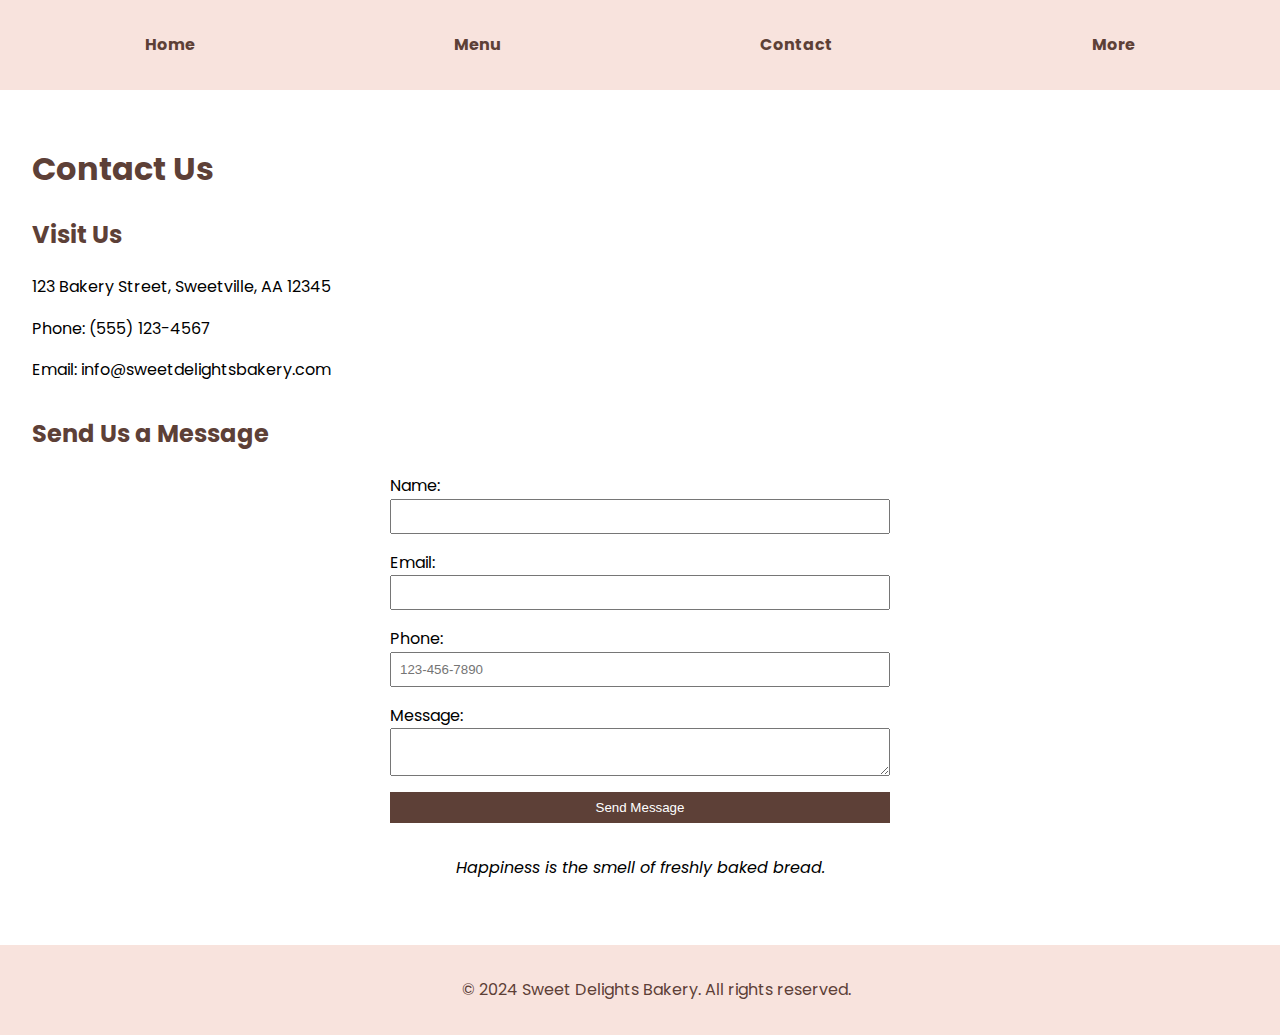
<file: contact.html>
<!DOCTYPE html>
<html lang="en">
<head>
    <meta charset="UTF-8">
    <meta name="viewport" content="width=device-width, initial-scale=1.0">
    <title>Contact Us - Sweet Delights Bakery</title>
    <link href="https://fonts.googleapis.com/css2?family=Poppins:wght@300;400;700&display=swap" rel="stylesheet">
    <link rel="stylesheet" href="styles.css">
</head>
<body>
    <header>
        <nav>
            <ul>
                <li><a href="index.html">Home</a></li>
                <li><a href="menu.html">Menu</a></li>
                <li><a href="contact.html">Contact</a></li>
                <li class="dropdown">
                    <a href="#" class="dropbtn">More</a>
                    <div class="dropdown-content">
                        <a href="#">About Us</a>
                        <a href="#">Gallery</a>
                        <a href="#">Events</a>
                    </div>
                </li>
            </ul>
        </nav>
    </header>

    <main>
        <h1>Contact Us</h1>

        <section class="contact-info">
            <h2>Visit Us</h2>
            <p>123 Bakery Street, Sweetville, AA 12345</p>
            <p>Phone: (555) 123-4567</p>
            <p>Email: info@sweetdelightsbakery.com</p>
        </section>

        <section class="contact-form">
            <h2>Send Us a Message</h2>
            <form id="contact-form">
                <label for="name">Name:</label>
                <input type="text" id="name" name="name" required>

                <label for="email">Email:</label>
                <input type="email" id="email" name="email" required>

                <label for="phone">Phone:</label>
                <input type="tel" id="phone" name="phone" pattern="[0-9]{3}-[0-9]{3}-[0-9]{4}" placeholder="123-456-7890">

                <label for="message">Message:</label>
                <textarea id="message" name="message" required></textarea>

                <button type="submit">Send Message</button>
            </form>
        </section>

        
    </main>

    <footer>
        <p>&copy; 2024 Sweet Delights Bakery. All rights reserved.</p>
    </footer>

    <script src="script.js"></script>
</body>
</html>
</file>
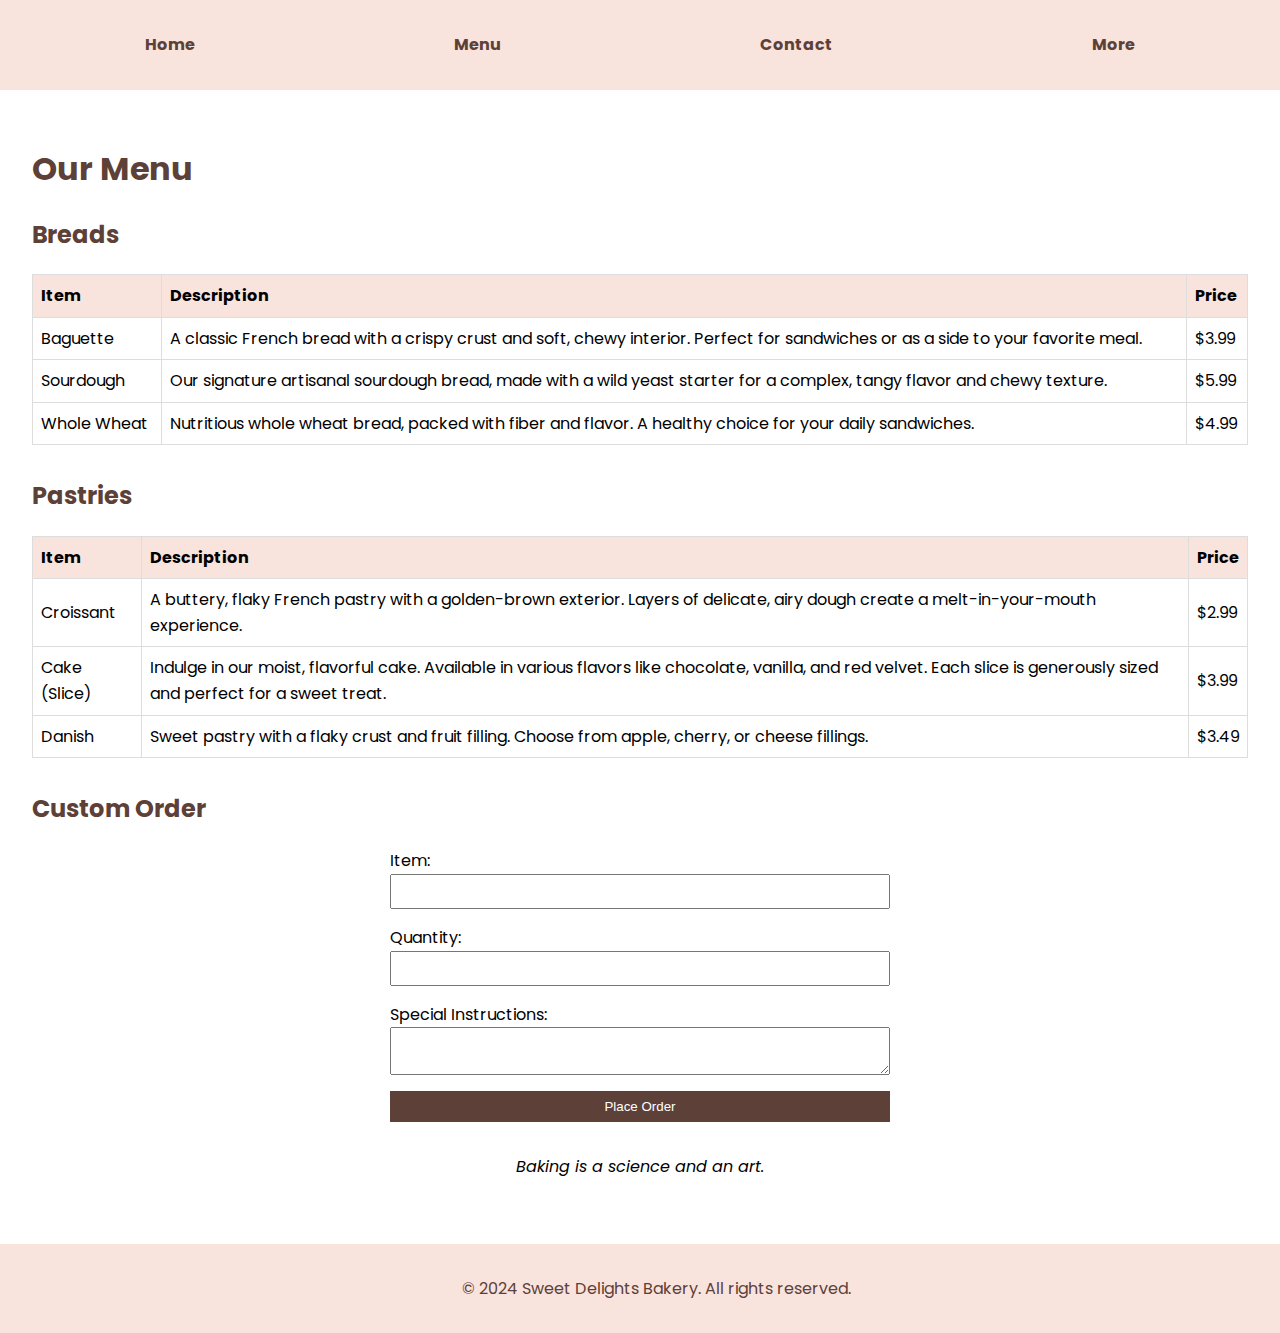
<file: menu.html>
<!DOCTYPE html>
<html lang="en">
<head>
    <meta charset="UTF-8">
    <meta name="viewport" content="width=device-width, initial-scale=1.0">
    <title>Menu - Sweet Delights Bakery</title>
    <link href="https://fonts.googleapis.com/css2?family=Poppins:wght@300;400;700&display=swap" rel="stylesheet">
    <link rel="stylesheet" href="styles.css">
</head>
<body>
    <header>
        <nav>
            <ul>
                <li><a href="index.html">Home</a></li>
                <li><a href="menu.html">Menu</a></li>
                <li><a href="contact.html">Contact</a></li>
                <li class="dropdown">
                    <a href="#" class="dropbtn">More</a>
                    <div class="dropdown-content">
                        <a href="#">About Us</a>
                        <a href="#">Gallery</a>
                        <a href="#">Events</a>
                    </div>
                </li>
            </ul>
        </nav>
    </header>

    <main>
        <h1>Our Menu</h1>

        <section class="menu-section">
            <h2>Breads</h2>
            <table>
                <tr>
                    <th>Item</th>
                    <th>Description</th>
                    <th>Price</th>
                </tr>
                <tr>
                    <td>Baguette</td>
                    <td>A classic French bread with a crispy crust and soft, chewy interior. Perfect for sandwiches or as a side to your favorite meal.</td>
                    <td>$3.99</td>
                </tr>
                <tr>
                    <td>Sourdough</td>
                    <td>Our signature artisanal sourdough bread, made with a wild yeast starter for a complex, tangy flavor and chewy texture.</td>
                    <td>$5.99</td>
                </tr>
                <tr>
                    <td>Whole Wheat</td>
                    <td>Nutritious whole wheat bread, packed with fiber and flavor. A healthy choice for your daily sandwiches.</td>
                    <td>$4.99</td>
                </tr>
            </table>
        </section>

        <section class="menu-section">
            <h2>Pastries</h2>
            <table>
                <tr>
                    <th>Item</th>
                    <th>Description</th>
                    <th>Price</th>
                </tr>
                <tr>
                    <td>Croissant</td>
                    <td>A buttery, flaky French pastry with a golden-brown exterior. Layers of delicate, airy dough create a melt-in-your-mouth experience.</td>
                    <td>$2.99</td>
                </tr>
                <tr>
                    <td>Cake (Slice)</td>
                    <td>Indulge in our moist, flavorful cake. Available in various flavors like chocolate, vanilla, and red velvet. Each slice is generously sized and perfect for a sweet treat.</td>
                    <td>$3.99</td>
                </tr>
                <tr>
                    <td>Danish</td>
                    <td>Sweet pastry with a flaky crust and fruit filling. Choose from apple, cherry, or cheese fillings.</td>
                    <td>$3.49</td>
                </tr>
            </table>
        </section>

        <section id="custom-order">
            <h2>Custom Order</h2>
            <form id="custom-order-form">
                <label for="item">Item:</label>
                <input type="text" id="item" name="item" required>

                <label for="quantity">Quantity:</label>
                <input type="number" id="quantity" name="quantity" min="1" required>

                <label for="special-instructions">Special Instructions:</label>
                <textarea id="special-instructions" name="special-instructions"></textarea>

                <button type="submit">Place Order</button>
            </form>
        </section>
    </main>

    <footer>
        <p>&copy; 2024 Sweet Delights Bakery. All rights reserved.</p>
    </footer>

    <script src="script.js"></script>
</body>
</html>
</file>
<file: styles.css>
/* External CSS */
body {
    font-family: 'Poppins', sans-serif;
    line-height: 1.6;
    margin: 0;
    padding: 0;
}

header {
    background-color: #f8e3dd;
    padding: 1rem;
}

nav ul {
    list-style-type: none;
    padding: 0;
    display: flex;
    justify-content: space-around;
}

nav ul li a {
    text-decoration: none;
    color: #5d4037;
    font-weight: bold;
}

/* Dropdown styles */
.dropdown {
    position: relative;
    display: inline-block;
}

.dropdown-content {
    display: none;
    position: absolute;
    background-color: #f9f9f9;
    min-width: 160px;
    box-shadow: 0px 8px 16px 0px rgba(0,0,0,0.2);
    z-index: 1;
}

.dropdown-content a {
    color: black;
    padding: 12px 16px;
    text-decoration: none;
    display: block;
}

.dropdown:hover .dropdown-content {
    display: block;
}

main {
    padding: 2rem;
}

h1, h2 {
    color: #5d4037;
}

.product-grid {
    display: grid;
    grid-template-columns: repeat(auto-fit, minmax(250px, 1fr));
    gap: 2rem;
}

.product img {
    max-width: 100%;
    height: auto;
}

table {
    width: 100%;
    border-collapse: collapse;
    margin-bottom: 2rem;
}

th, td {
    border: 1px solid #ddd;
    padding: 8px;
    text-align: left;
}

th {
    background-color: #f8e3dd;
}

form {
    display: flex;
    flex-direction: column;
    max-width: 500px;
    margin: 0 auto;
}

input, textarea {
    margin-bottom: 1rem;
    padding: 0.5rem;
}

button {
    background-color: #5d4037;
    color: white;
    border: none;
    padding: 0.5rem 1rem;
    cursor: pointer;
}

button:hover {
    background-color: #8d6e63;
}

footer {
    background-color: #f8e3dd;
    color: #5d4037;
    text-align: center;
    padding: 1rem;
    position: relative;
    bottom: 0;
    width: 100%;
}

/* Responsive design */
@media (max-width: 768px) {
    nav ul {
        flex-direction: column;
        align-items: center;
    }

    .product-grid {
        grid-template-columns: 1fr;
    }

    iframe {
        width: 100%;
        height: 300px;
    }
}

/* Animation */
@keyframes fadeIn {
    from { opacity: 0; }
    to { opacity: 1; }
}

.hero h1 {
    animation: fadeIn 2s ease-in-out;
}

/* Additional styles */
.menu-section {
    margin-bottom: 2rem;
}

.contact-info, .contact-form, .map {
    margin-bottom: 2rem;
}

.newsletter {
    background-color: #f8e3dd;
    padding: 2rem;
    text-align: center;
}

#newsletter-form {
    display: flex;
    justify-content: center;
    gap: 1rem;
}

#newsletter-form input[type="email"] {
    width: 300px;
}
</file>
